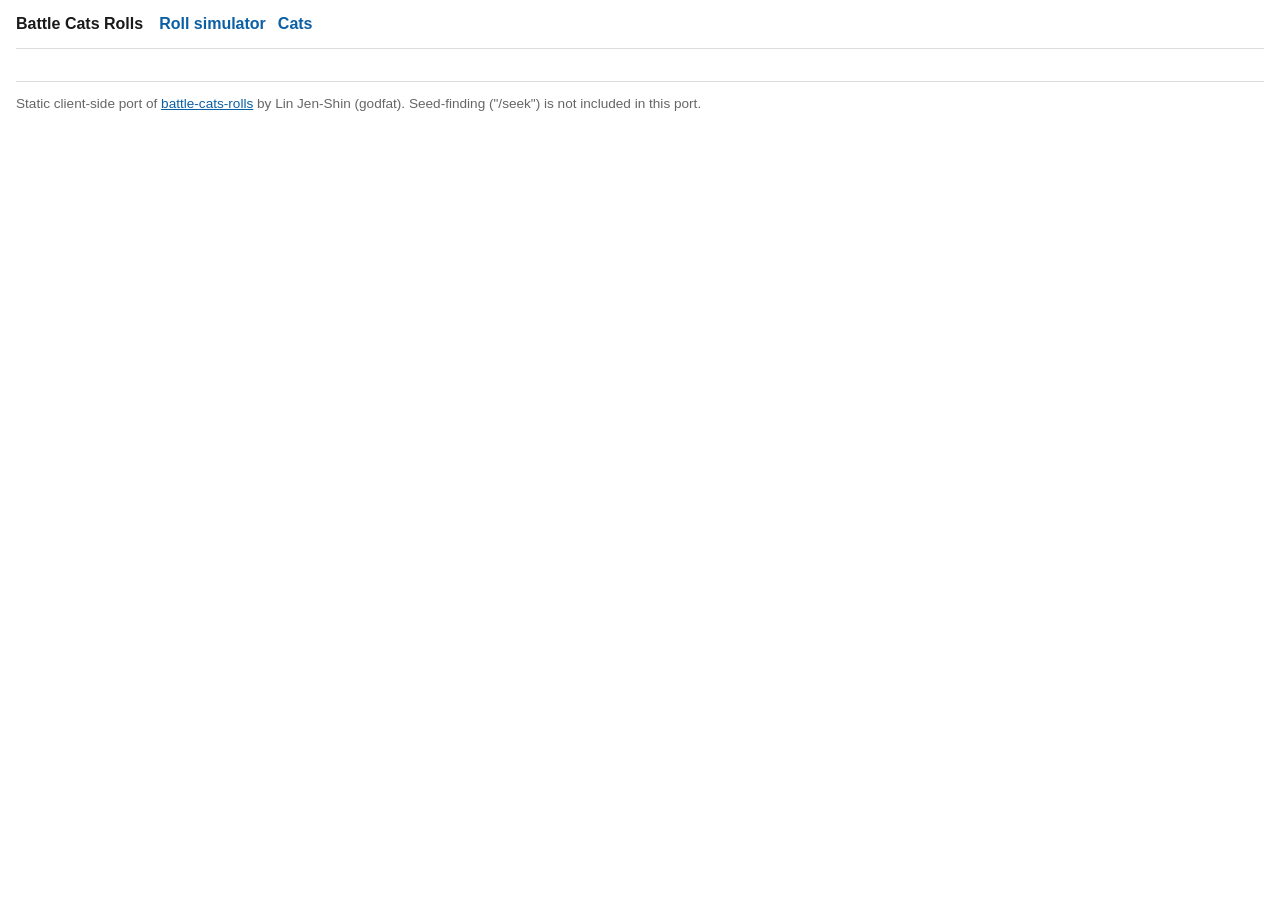
<file: index.html>
<!DOCTYPE html>
<html lang="en">
<head>
<meta charset="UTF-8" />
<meta name="viewport" content="width=device-width, initial-scale=1" />
<title>Battle Cats Rolls</title>
<meta name="description" content="Simulate Battle Cats gacha rolls from a seed, browse cat stats and filters. Static client-side port." />
<link rel="stylesheet" href="assets/css/site.css" />
</head>
<body>
<header class="site-header">
  <strong>Battle Cats Rolls</strong>
  <nav>
    <a href="index.html">Roll simulator</a>
    <a href="cats.html">Cats</a>
  </nav>
</header>
<main>
  <section id="controls"></section>
  <section id="info"></section>
  <section id="found"></section>
  <section id="table"></section>
</main>
<footer class="site-footer">
  Static client-side port of
  <a href="https://gitlab.com/godfat/battle-cats-rolls" target="_blank" rel="noopener">battle-cats-rolls</a>
  by Lin Jen-Shin (godfat). Seed-finding ("/seek") is not included in this port.
</footer>
<script type="module" src="assets/js/main-index.js"></script>
</body>
</html>
</file>
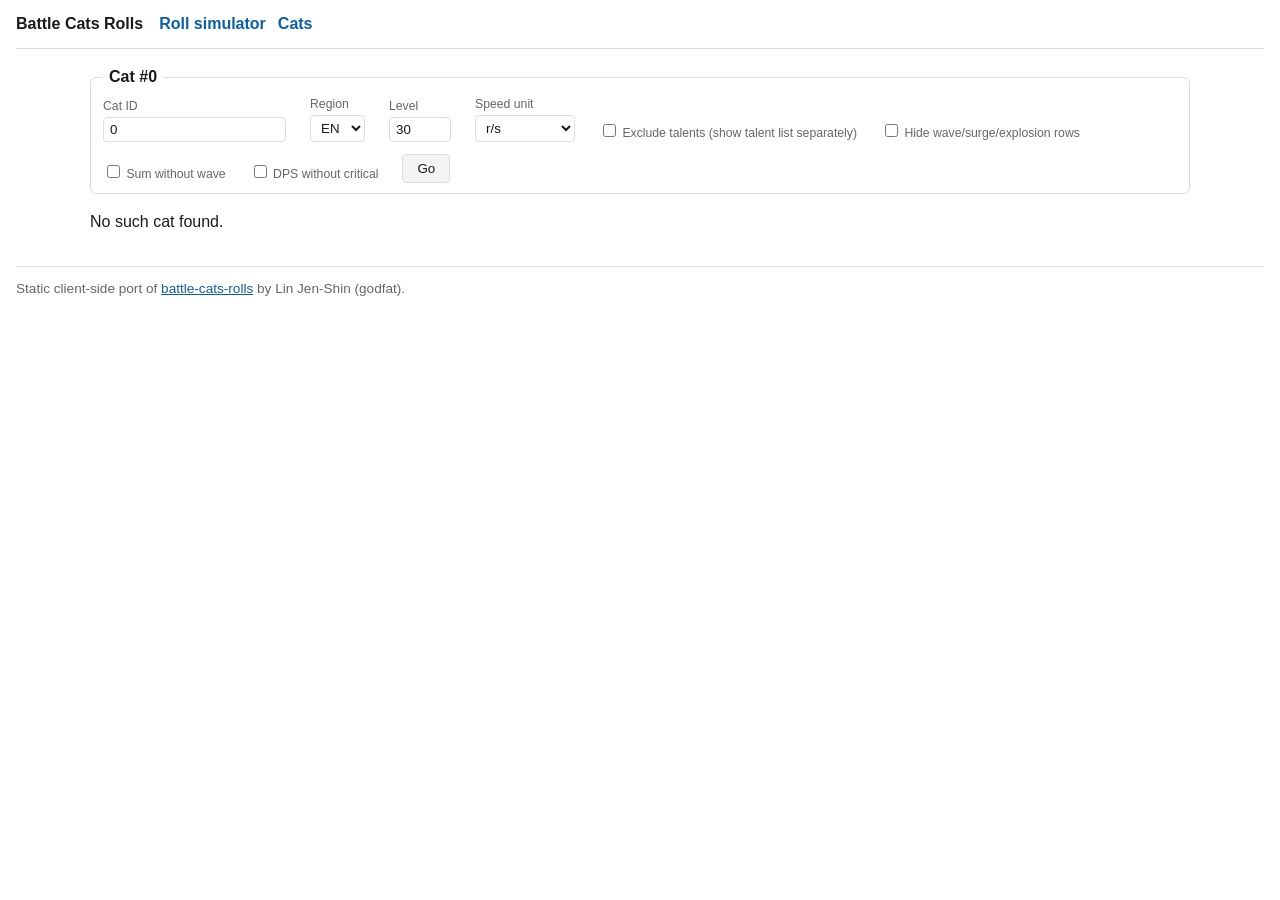
<file: cat.html>
<!DOCTYPE html>
<html lang="en">
<head>
<meta charset="UTF-8" />
<meta name="viewport" content="width=device-width, initial-scale=1" />
<title>Cat stats - Battle Cats Rolls</title>
<link rel="stylesheet" href="assets/css/site.css" />
</head>
<body>
<header class="site-header">
  <strong>Battle Cats Rolls</strong>
  <nav>
    <a href="index.html">Roll simulator</a>
    <a href="cats.html">Cats</a>
  </nav>
</header>
<main>
  <section id="controls"></section>
  <section id="stats"></section>
</main>
<footer class="site-footer">
  Static client-side port of
  <a href="https://gitlab.com/godfat/battle-cats-rolls" target="_blank" rel="noopener">battle-cats-rolls</a>
  by Lin Jen-Shin (godfat).
</footer>
<script type="module" src="assets/js/main-cat.js"></script>
</body>
</html>
</file>
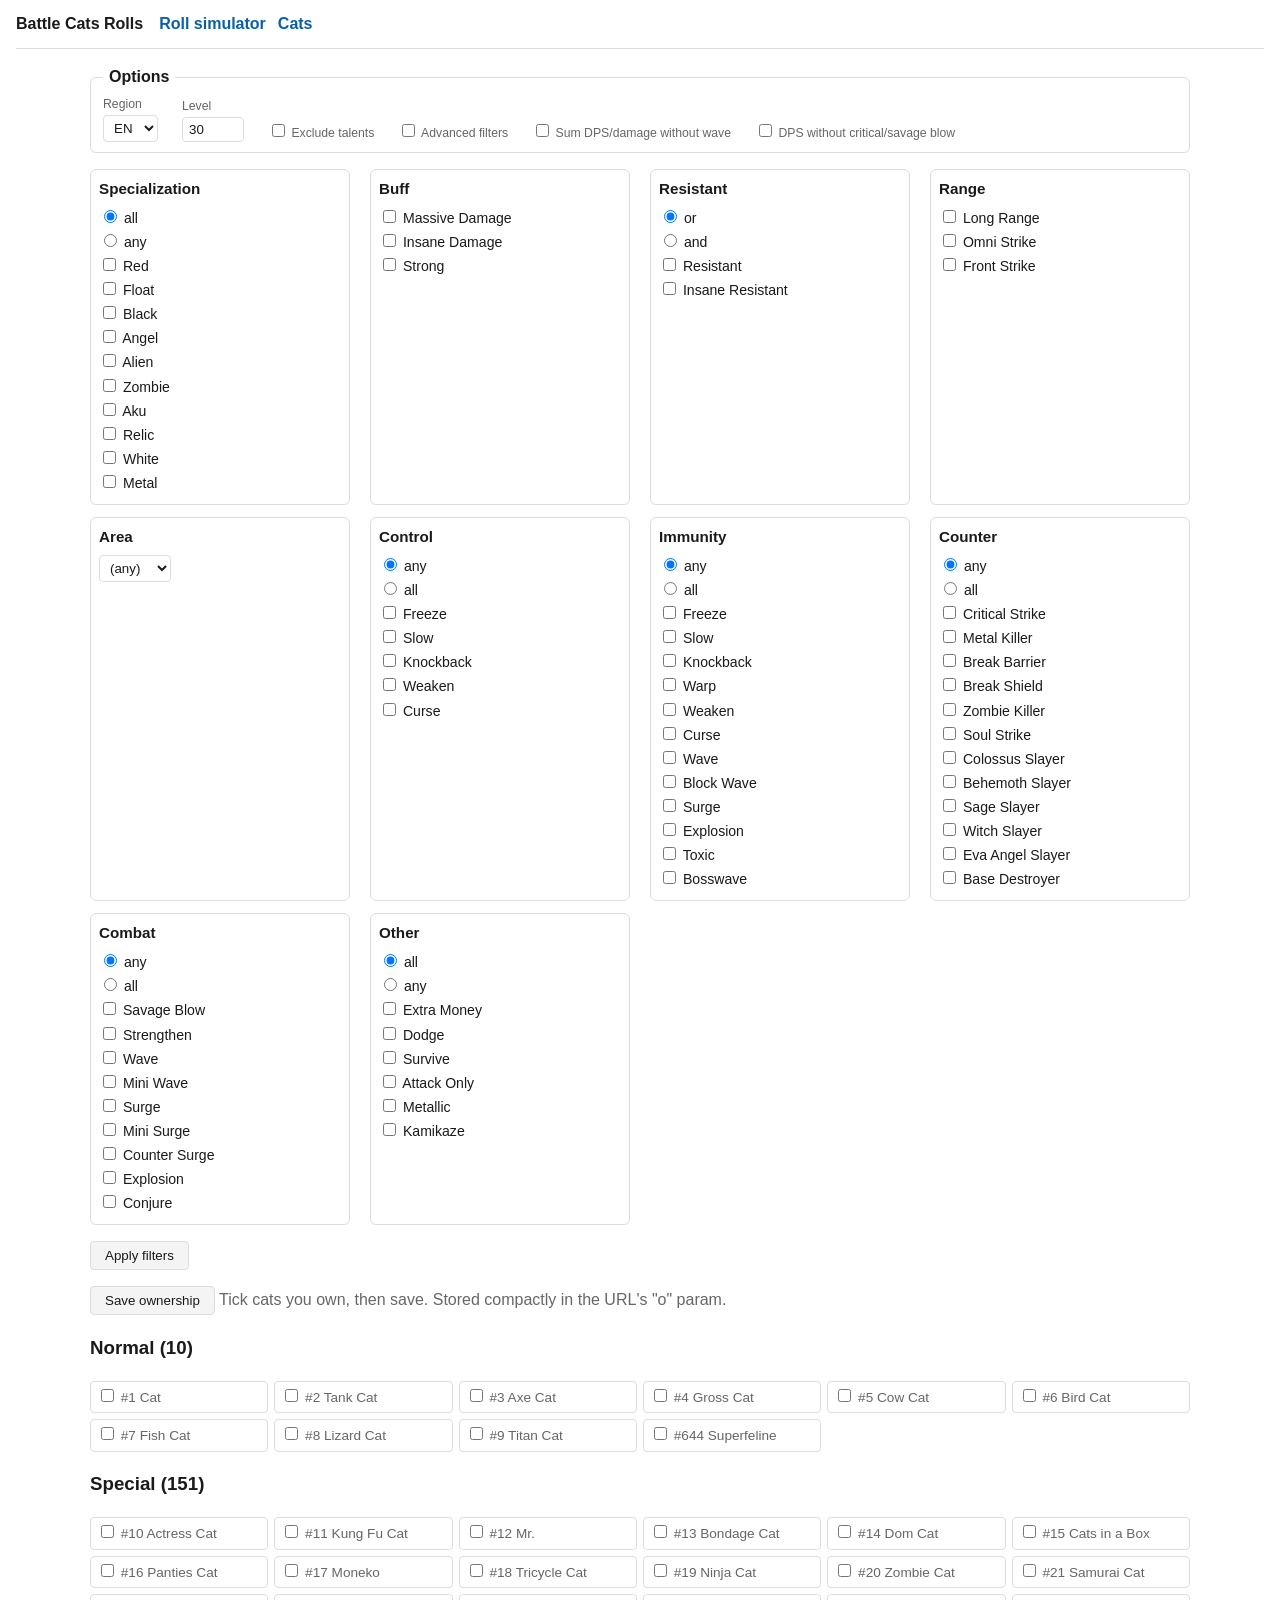
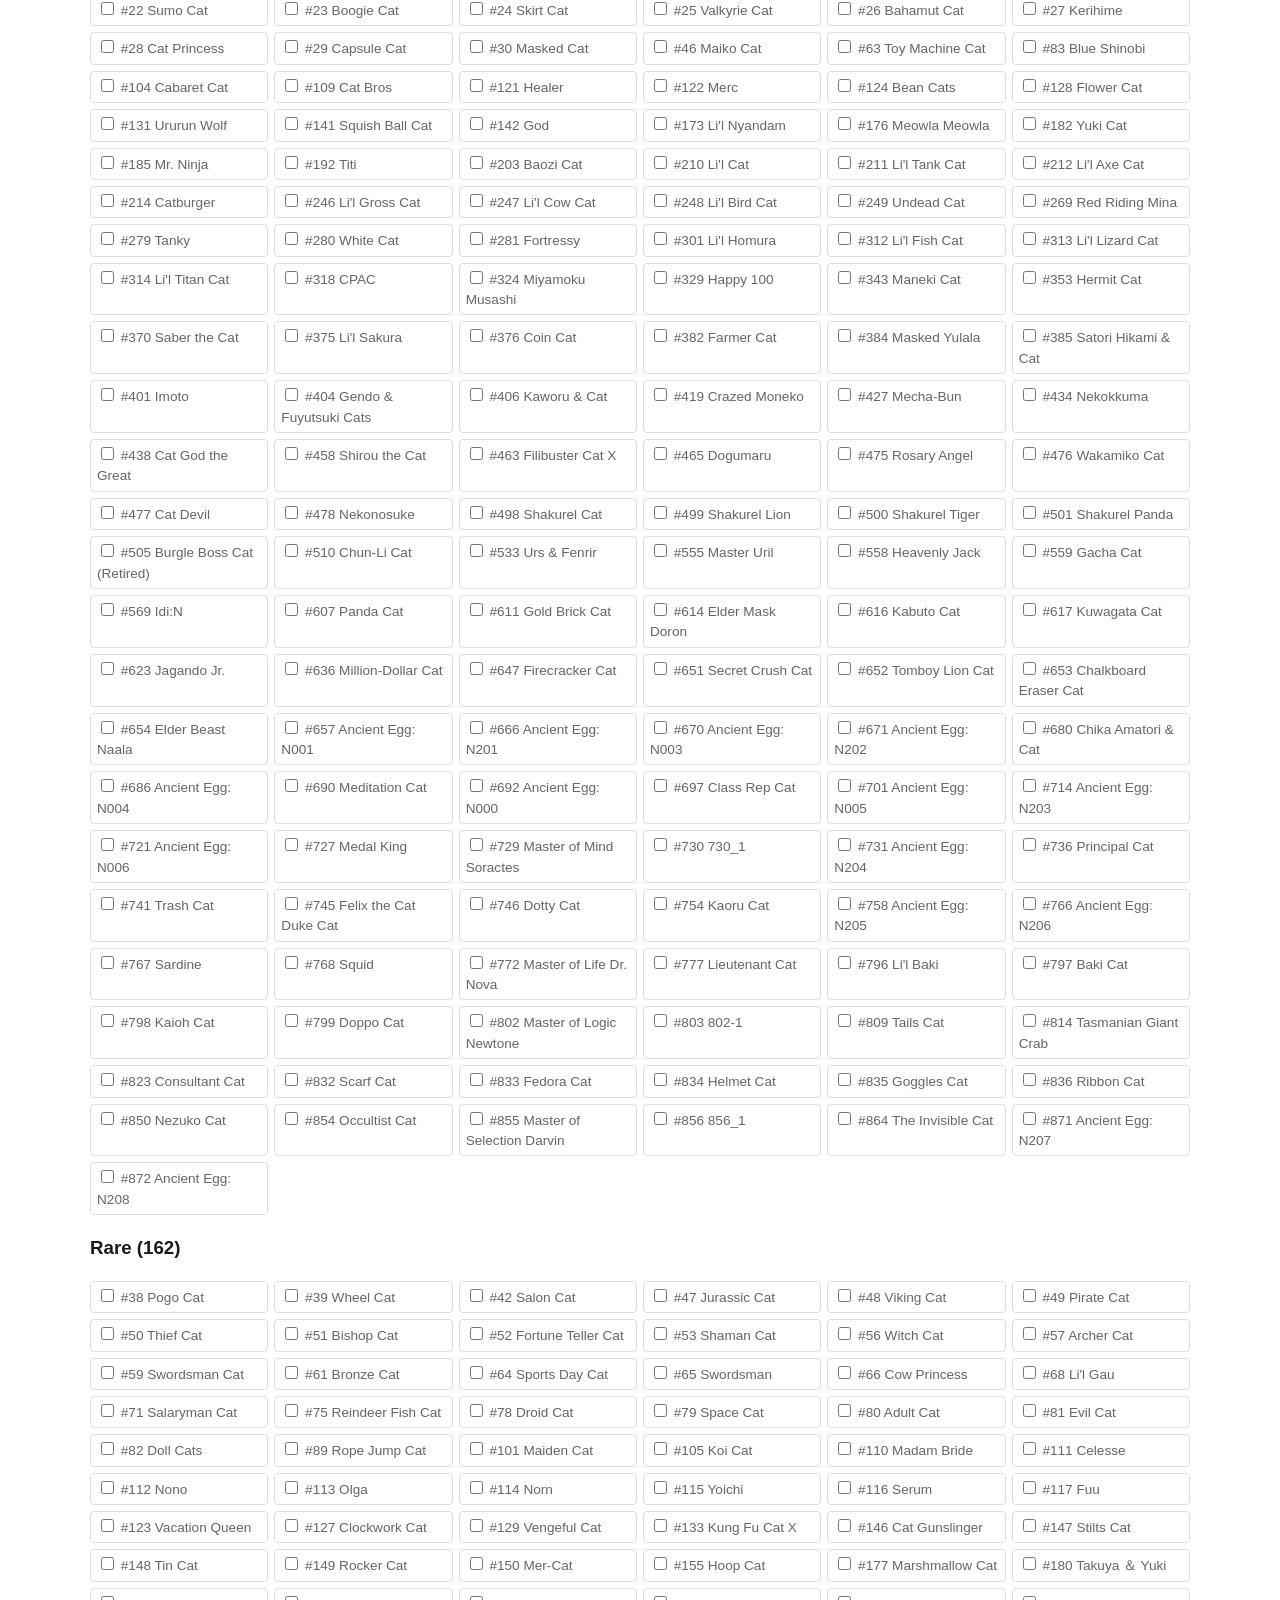
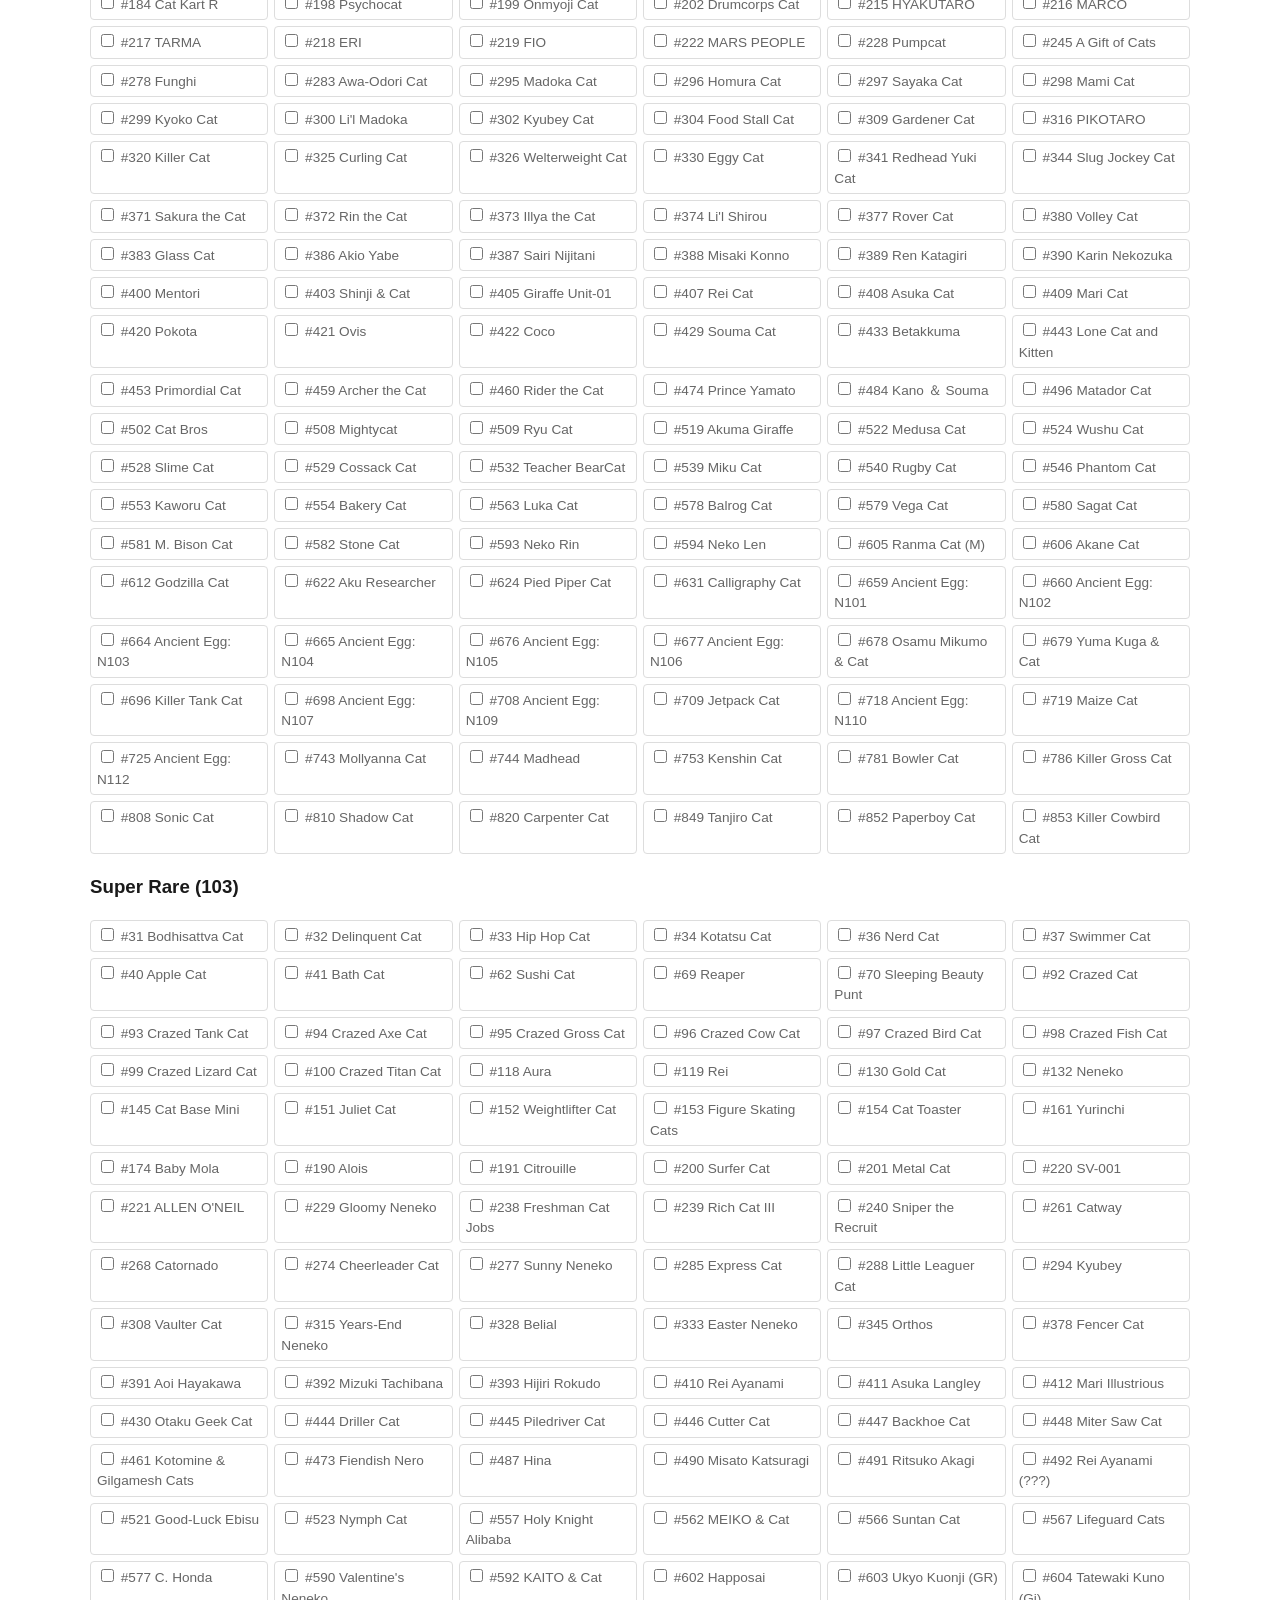
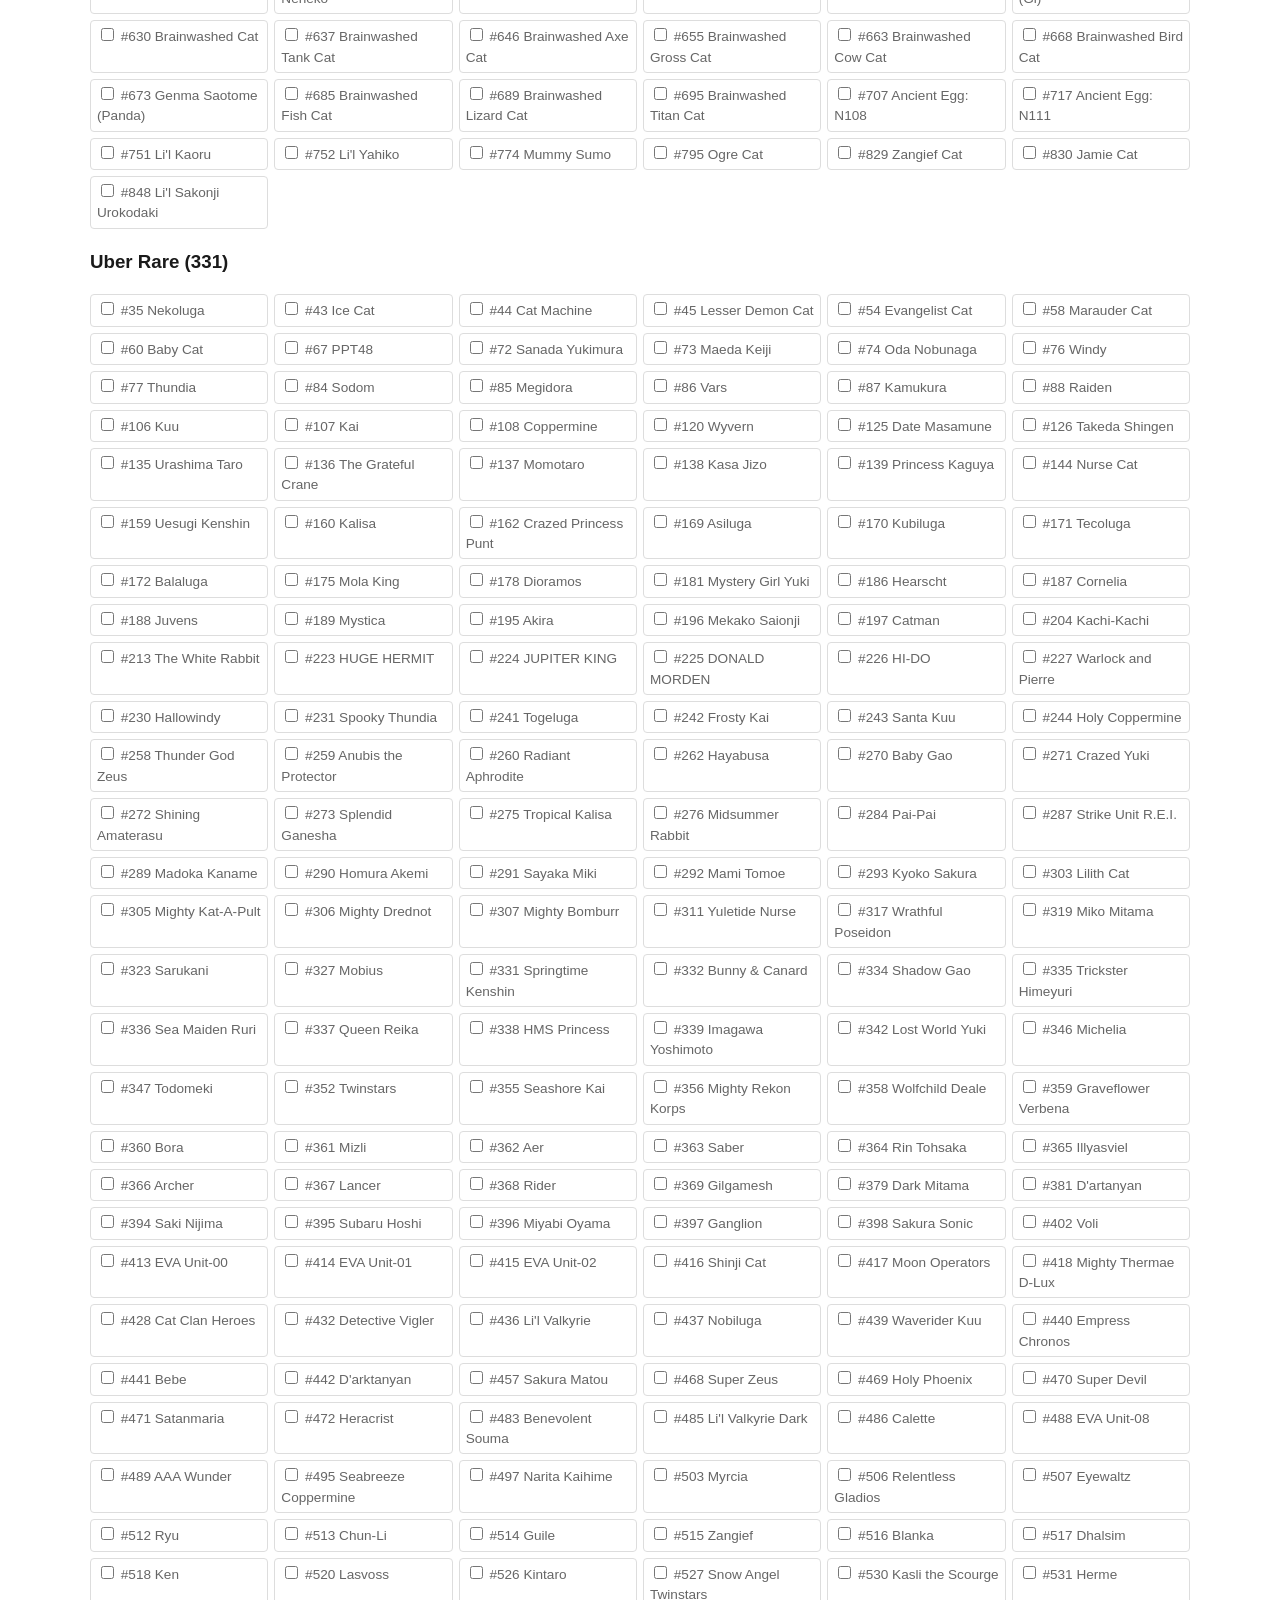
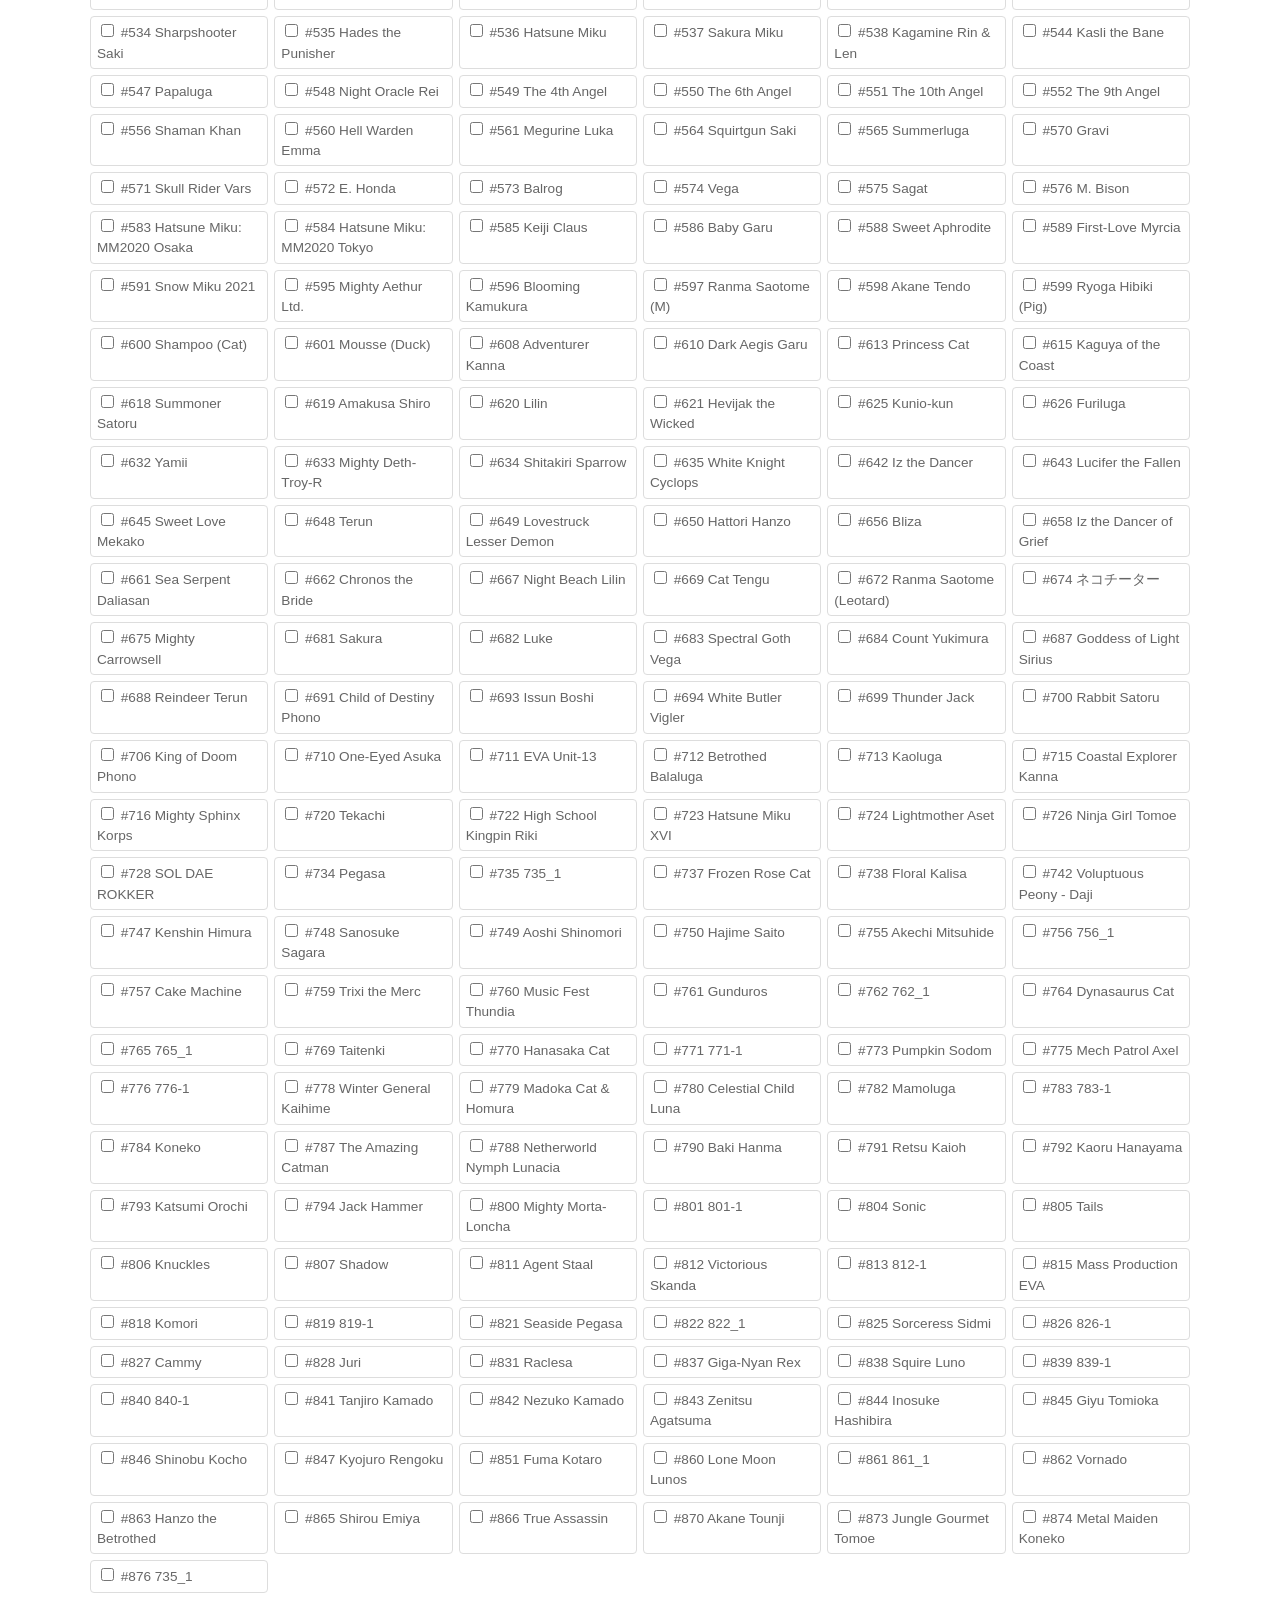
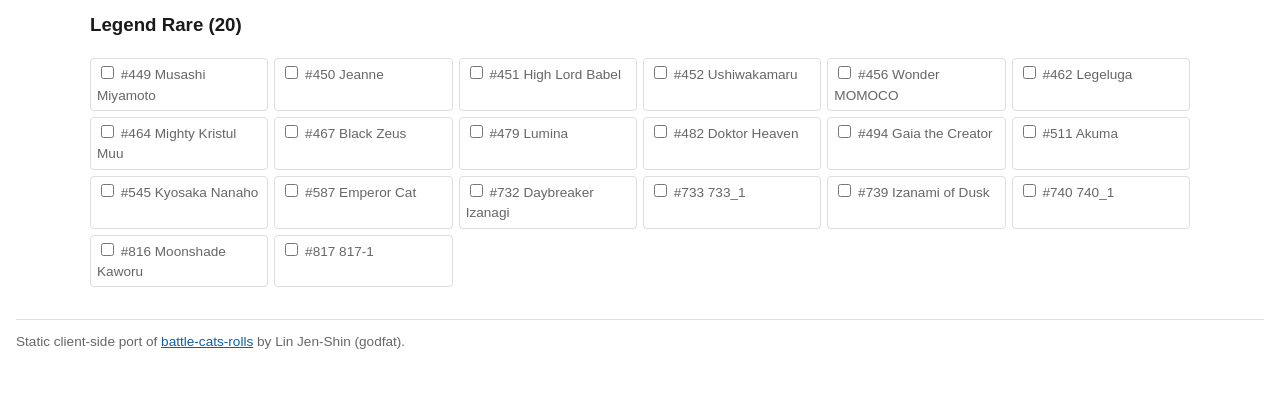
<file: cats.html>
<!DOCTYPE html>
<html lang="en">
<head>
<meta charset="UTF-8" />
<meta name="viewport" content="width=device-width, initial-scale=1" />
<title>Cats - Battle Cats Rolls</title>
<meta name="description" content="Browse and filter Battle Cats by ability, DPS, health, range and more." />
<link rel="stylesheet" href="assets/css/site.css" />
</head>
<body>
<header class="site-header">
  <strong>Battle Cats Rolls</strong>
  <nav>
    <a href="index.html">Roll simulator</a>
    <a href="cats.html">Cats</a>
  </nav>
</header>
<main>
  <section id="controls"></section>
  <section id="filters"></section>
  <section id="cats"></section>
</main>
<footer class="site-footer">
  Static client-side port of
  <a href="https://gitlab.com/godfat/battle-cats-rolls" target="_blank" rel="noopener">battle-cats-rolls</a>
  by Lin Jen-Shin (godfat).
</footer>
<script type="module" src="assets/js/main-cats.js"></script>
</body>
</html>
</file>
<file: assets/css/site.css>
:root {
  --bg: #ffffff;
  --fg: #1a1a1a;
  --muted: #666;
  --border: #ddd;
  --link: #0b5fa5;
  --header-bg: #f4f4f4;
  --row-alt: #fafafa;
  --rare: #4a90d9;
  --supa: #c9a227;
  --uber: #b23aee;
  --legend: #e05a5a;
  --owned: #2e7d32;
  --found: #b23aee;
  --next: #ffe08a;
  --augmented: #d98c00;
}

@media (prefers-color-scheme: dark) {
  :root {
    --bg: #14161a;
    --fg: #e8e8e8;
    --muted: #999;
    --border: #333;
    --link: #6cb2ff;
    --header-bg: #1d2026;
    --row-alt: #1a1c21;
    --next: #6b5a1f;
  }
}

* {
  box-sizing: border-box;
}

body {
  background: var(--bg);
  color: var(--fg);
  font-family: -apple-system, "Segoe UI", Roboto, Helvetica, Arial, sans-serif;
  margin: 0;
  padding: 0 16px 48px;
  line-height: 1.5;
}

a {
  color: var(--link);
}

header.site-header {
  display: flex;
  flex-wrap: wrap;
  align-items: center;
  gap: 16px;
  padding: 12px 0;
  border-bottom: 1px solid var(--border);
  margin-bottom: 16px;
}

header.site-header nav {
  display: flex;
  gap: 12px;
  flex-wrap: wrap;
}

header.site-header nav a {
  text-decoration: none;
  font-weight: 600;
}

main {
  max-width: 1100px;
  margin: 0 auto;
}

fieldset {
  border: 1px solid var(--border);
  border-radius: 6px;
  margin: 0 0 16px;
}

legend {
  padding: 0 6px;
  font-weight: 600;
}

.controls-row {
  display: flex;
  flex-wrap: wrap;
  gap: 12px 24px;
  align-items: end;
}

.field {
  display: flex;
  flex-direction: column;
  gap: 2px;
  font-size: 0.9em;
}

label {
  font-size: 0.85em;
  color: var(--muted);
}

input[type="text"],
input[type="number"],
select {
  padding: 4px 6px;
  border: 1px solid var(--border);
  border-radius: 4px;
  background: var(--bg);
  color: var(--fg);
}

button {
  padding: 6px 14px;
  border-radius: 4px;
  border: 1px solid var(--border);
  background: var(--header-bg);
  color: var(--fg);
  cursor: pointer;
}

table {
  border-collapse: collapse;
  width: 100%;
  margin-bottom: 16px;
}

th,
td {
  border: 1px solid var(--border);
  padding: 4px 8px;
  text-align: left;
  font-size: 0.92em;
}

th {
  background: var(--header-bg);
}

tbody tr:nth-child(even) {
  background: var(--row-alt);
}

.rare {
  color: var(--rare);
}
.supa {
  color: var(--supa);
}
.uber {
  color: var(--uber);
}
.legend {
  color: var(--legend);
}

.owned {
  outline: 2px solid var(--owned);
}
.found {
  outline: 2px solid var(--found);
}
.next-position {
  background: var(--next) !important;
}

.augmented {
  color: var(--augmented);
  font-weight: 600;
}

.filter-groups {
  display: grid;
  grid-template-columns: repeat(auto-fill, minmax(220px, 1fr));
  gap: 12px 20px;
}

.filter-group {
  border: 1px solid var(--border);
  border-radius: 6px;
  padding: 8px;
}

.filter-group h3 {
  margin: 0 0 6px;
  font-size: 0.95em;
}

.filter-group label {
  display: block;
  color: var(--fg);
  font-size: 0.88em;
  margin: 2px 0;
}

.cats-grid {
  display: grid;
  grid-template-columns: repeat(auto-fill, minmax(160px, 1fr));
  gap: 6px;
  margin: 8px 0 16px;
}

.cats-grid label {
  display: block;
  border: 1px solid var(--border);
  border-radius: 4px;
  padding: 4px 6px;
  font-size: 0.85em;
}

.muted {
  color: var(--muted);
}

.stat-table caption {
  text-align: left;
  font-weight: 600;
  padding: 6px 0;
}

footer.site-footer {
  margin-top: 32px;
  padding-top: 12px;
  border-top: 1px solid var(--border);
  color: var(--muted);
  font-size: 0.85em;
}
</file>
